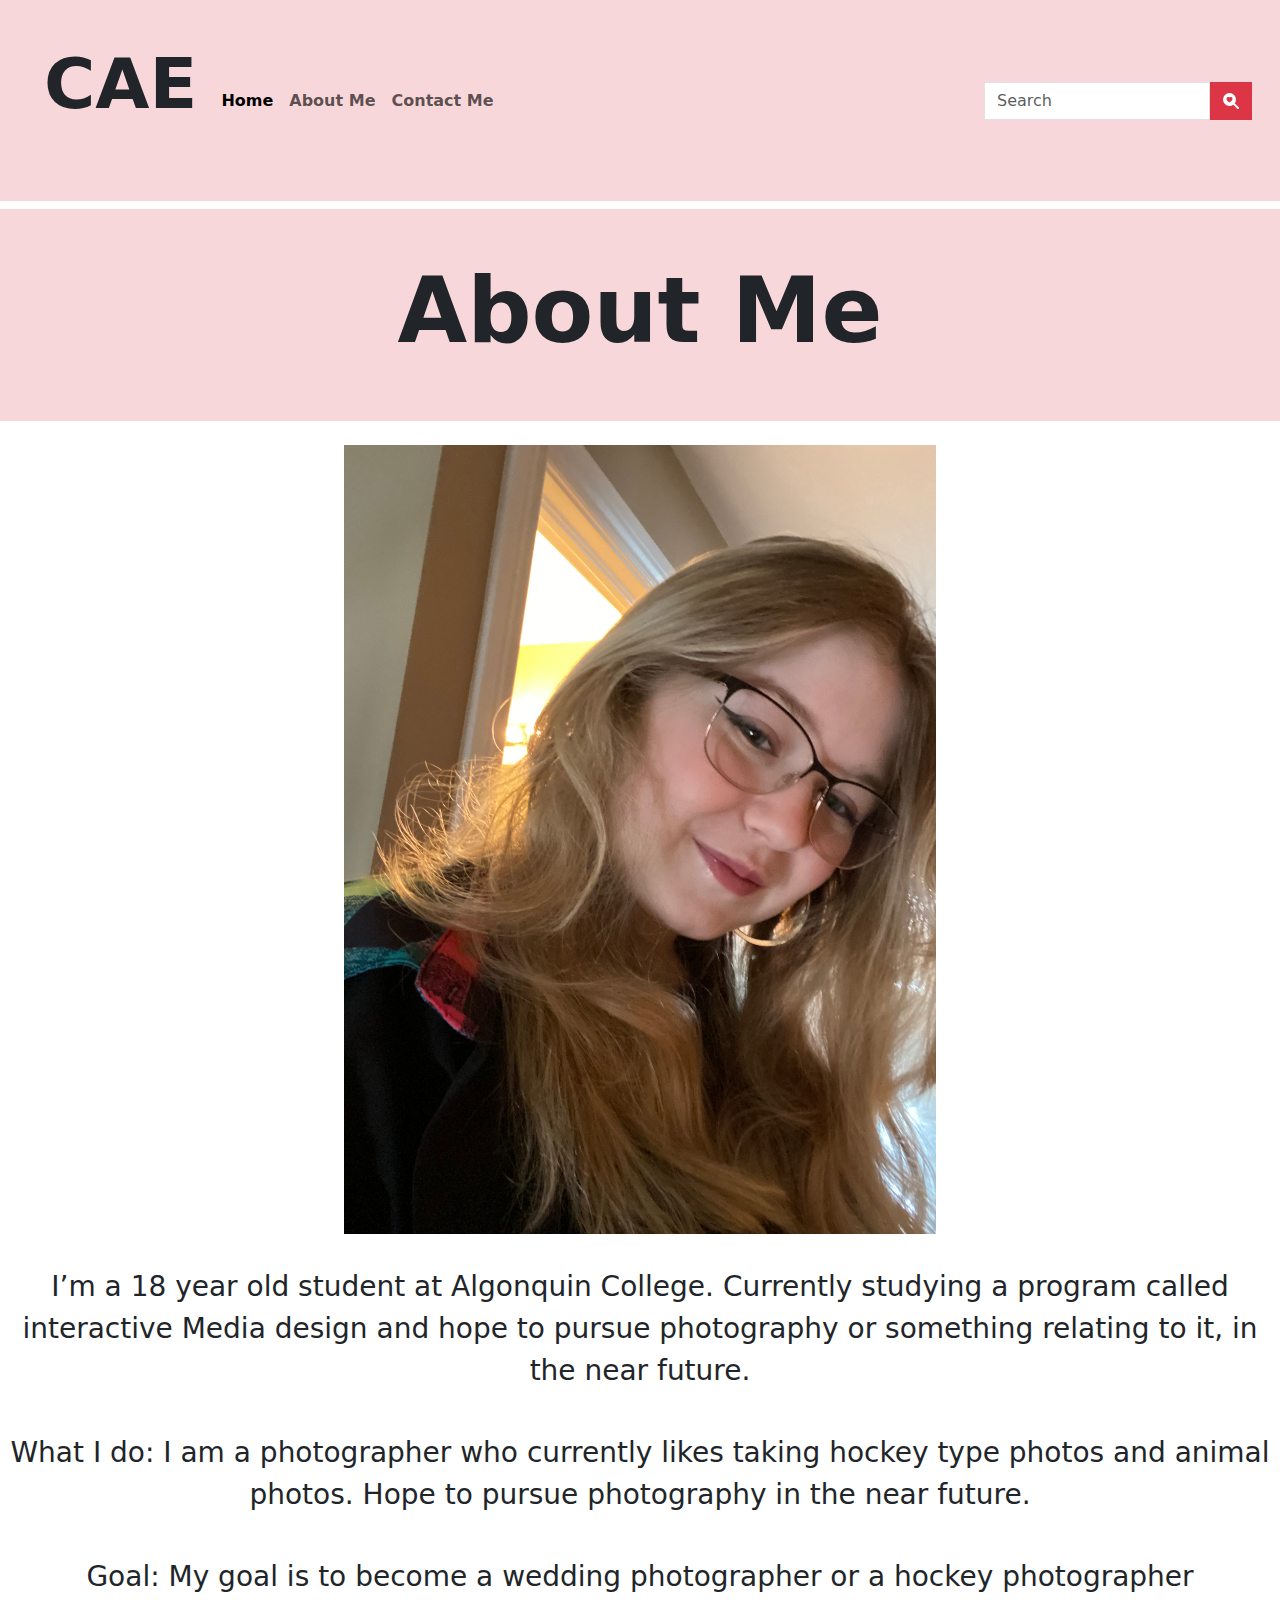
<file: aboutus.html>
<!DOCTYPE html>
<html lang="en">
    <head>
        <meta charset="UTF-8">
        <meta name="viewport" content="width=device-width, initial-scale=1.0">
        <link href="https://cdn.jsdelivr.net/npm/bootstrap@5.3.3/dist/css/bootstrap.min.css" rel="stylesheet" integrity="sha384-QWTKZyjpPEjISv5WaRU9OFeRpok6YctnYmDr5pNlyT2bRjXh0JMhjY6hW+ALEwIH" crossorigin="anonymous">
        <link rel="stylesheet" href="aboutus.css">
        <link rel="stylesheet" href="https://cdn.jsdelivr.net/npm/bootstrap-icons@1.11.3/font/bootstrap-icons.min.css">
        <title>Portfolio</title>
    </head>
    
    <body>
        <!-- skip links -->
        <div class="links" role="main">
            <ul class="skip-links">
                <li><a href="index.html">Home Page</a></li>
                <li><a href="aboutus.html">About Me</a></li>
                <li><a href="contact.html">Contact Me</a></li>
            </ul>
        </div>
        <!-- header -->
            <header>
                <!-- main navigation -->
                <nav class="navbar navbar-expand-lg bg-body-tertiary p-3 mb-2 bg-danger-subtle text-danger-emphasismx-auto p-2 text-center " >
                    <div class="container-fluid">
                      <button class="navbar-toggler" type="button" data-bs-toggle="collapse" data-bs-target="#navbarSupportedContent" aria-controls="navbarSupportedContent" aria-expanded="false" aria-label="Toggle navigation">
                        <span class="navbar-toggler-icon"></span>
                      </button>
                      <ul class="cae p-3"><p><b>CAE</b></p> </ul>
                      <div class="collapse navbar-collapse" id="navbarSupportedContent">
                        <ul class="navbar-nav me-auto mb-2 mb-lg-0">
                          <li class="nav-item">
                            <!-- home -->
                            <a class="nav-link active" aria-current="page" href="index.html"><b>Home</b></a>
                          </li>
                          <li class="nav-item">
                            <!-- about -->
                            <a class="nav-link" href="aboutus.html"><b>About Me</b></a>
                          </li>
                          <li class="nav-item">
                            <!-- contact -->
                            <a class="nav-link" href="contact.html"><b>Contact Me</b></a>
                          </li>
                        </ul>
                        <!-- search button  -->
                        <form class="d-flex" role="search">
                          <input class="form-control rounded-0" type="search" placeholder="Search" aria-label="Search">
                          <button class="btn btn-danger rounded-0" type="submit"><svg xmlns="http://www.w3.org/2000/svg" width="16" height="16" fill="currentColor" class="bi bi-search-heart-fill" viewBox="0 0 16 16">
                            <path d="M6.5 13a6.47 6.47 0 0 0 3.845-1.258h-.001q.044.06.098.115l3.85 3.85a1 1 0 0 0 1.415-1.414l-3.85-3.85a1 1 0 0 0-.115-.1A6.47 6.47 0 0 0 13 6.5 6.5 6.5 0 0 0 6.5 0a6.5 6.5 0 1 0 0 13m0-8.518c1.664-1.673 5.825 1.254 0 5.018-5.825-3.764-1.664-6.69 0-5.018"/>
                          </svg></button>
                        </form>
                      </div>
                    </div>
                  </nav>
                  <div class="text-center  bg-danger-subtle text-danger-emphasismx-auto p-5"><h1 class="am"><b>About Me</b></h1></div>
        </header>
<body>
    <main>
        <!-- added image and text about me -->
        <div class="text-center "><img src="images/image_67179777.JPG" alt="Me" height="50%" width="50%" class="p-4 mb-2"></div>
        <div class="text-center fs-3"><p>I’m a 18 year old student at Algonquin College. Currently studying a program called interactive Media design and hope to pursue photography or something relating to it, in the near future.</p></div>
        <br>
        <div class="text-center  fs-3"><p>What I do:
            I am a photographer who currently likes taking hockey type photos and animal photos.
            Hope to pursue photography in the near future.
            </p></div>
            <br>
            <div class="text-center fs-3"><p>Goal:
                My goal is to become a wedding photographer or a hockey photographer</p></div>
    </main>
    <!-- added footer -->
    <footer class="bg-danger-subtle text-danger-emphasismx-auto p-5"></footer>
</body>
</html>
</file>
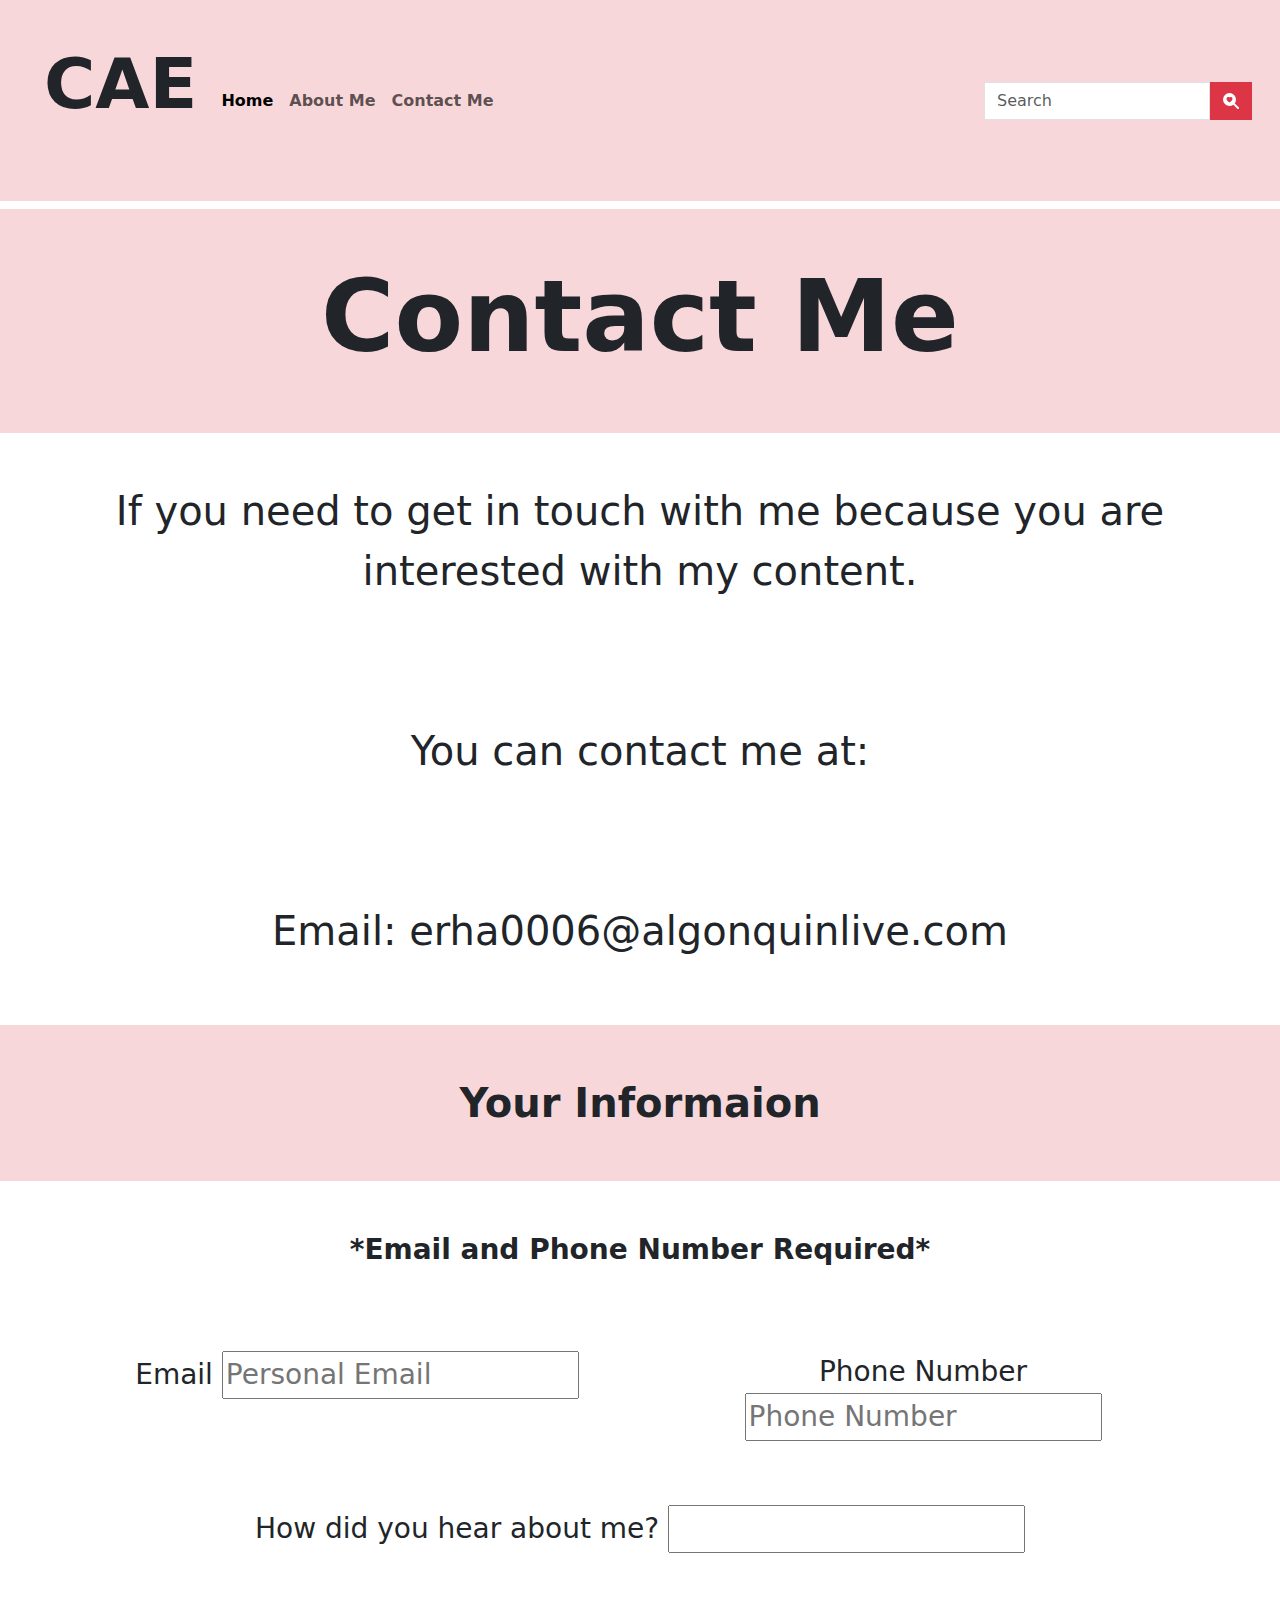
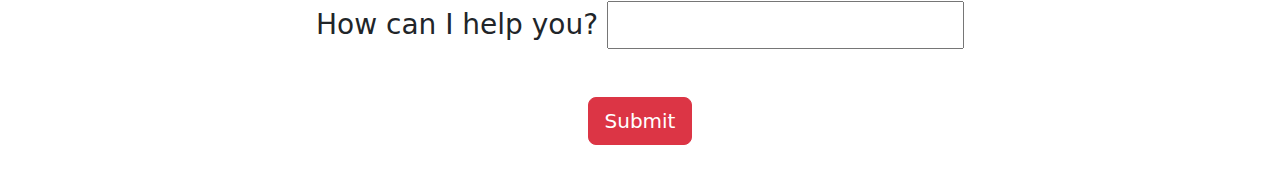
<file: contact.html>
<!DOCTYPE html>
<html lang="en">
    <head>
        <meta charset="UTF-8">
        <meta name="viewport" content="width=device-width, initial-scale=1.0">
        <link href="https://cdn.jsdelivr.net/npm/bootstrap@5.3.3/dist/css/bootstrap.min.css" rel="stylesheet" integrity="sha384-QWTKZyjpPEjISv5WaRU9OFeRpok6YctnYmDr5pNlyT2bRjXh0JMhjY6hW+ALEwIH" crossorigin="anonymous">
        <link rel="stylesheet" href="contact.css">
        <link rel="stylesheet" href="https://cdn.jsdelivr.net/npm/bootstrap-icons@1.11.3/font/bootstrap-icons.min.css">
        <title>Portfolio</title>
    </head>
    
    <body>
        <!-- skip links -->
        <div class="links" role="main">
            <ul class="skip-links">
                <li><a href="index.html">Home Page</a></li>
                <li><a href="aboutus.html">About Me</a></li>
                <li><a href="contact.html">Contact Me</a></li>
            </ul>
        </div>
        <!-- header -->
            <header>
                <!-- main navigation -->
                <nav class="navbar navbar-expand-lg bg-body-tertiary p-3 mb-2 bg-danger-subtle text-danger-emphasismx-auto p-2 text-center " >
                    <div class="container-fluid">
                      <button class="navbar-toggler" type="button" data-bs-toggle="collapse" data-bs-target="#navbarSupportedContent" aria-controls="navbarSupportedContent" aria-expanded="false" aria-label="Toggle navigation">
                        <span class="navbar-toggler-icon"></span>
                      </button>
                      <ul class="cae p-3"><p><b>CAE</b></p> </ul>
                      <div class="collapse navbar-collapse" id="navbarSupportedContent">
                        <ul class="navbar-nav me-auto mb-2 mb-lg-0">
                          <li class="nav-item">
                            <!-- home -->
                            <a class="nav-link active" aria-current="page" href="index.html"><b>Home</b></a>
                          </li>
                          <li class="nav-item">
                            <!-- about -->
                            <a class="nav-link" href="aboutus.html"><b>About Me</b></a>
                          </li>
                          <li class="nav-item">
                            <!-- contact -->
                            <a class="nav-link" href="contact.html"><b>Contact Me</b></a>
                          </li>
                        </ul>
                        <!-- search button  -->
                        <form class="d-flex" role="search">
                          <input class="form-control rounded-0" type="search" placeholder="Search" aria-label="Search">
                          <button class="btn btn-danger rounded-0" type="submit"><svg xmlns="http://www.w3.org/2000/svg" width="16" height="16" fill="currentColor" class="bi bi-search-heart-fill" viewBox="0 0 16 16">
                            <path d="M6.5 13a6.47 6.47 0 0 0 3.845-1.258h-.001q.044.06.098.115l3.85 3.85a1 1 0 0 0 1.415-1.414l-3.85-3.85a1 1 0 0 0-.115-.1A6.47 6.47 0 0 0 13 6.5 6.5 6.5 0 0 0 6.5 0a6.5 6.5 0 1 0 0 13m0-8.518c1.664-1.673 5.825 1.254 0 5.018-5.825-3.764-1.664-6.69 0-5.018"/>
                          </svg></button>
                        </form>
                      </div>
                    </div>
                  </nav>
                  <div class="text-center  bg-danger-subtle text-danger-emphasismx-auto p-5"><h1 class="cm"><b>Contact Me</b></h1></div>
        </header>
<!-- start of main -->
        <main>
            <p class="text-center p-5 fs-1">
                If you need to get in touch with me because you are interested with my content.
                <br><br><br>You can contact me at:
                <br><br><br>Email: erha0006@algonquinlive.com
            </p>

            <div class=" bg-danger-subtle text-danger-emphasismx-auto p-5 text-center fs-1"><b>Your Informaion</b></div>
            <div class="text-center p-5 fs-3"><p><b>*Email and Phone Number Required*</b></p></div>
            <!-- form -->
            <form action="contact.html">
            <form action="contact.html" method="post">
            <div class="container text-center p-3">
                <div class="row row-cols-2">
                  <div class="col">
                    <div class="fs-3">
                        <label for="youremail">Email</label>
                        <input type="email" id="email" placeholder="Personal Email" required>
                    </div>
                  </div>
                  <div class="col">
                    <div class="fs-3">
                        <label for="phonenumber">Phone Number</label>
                        <input type="phonenumber" id="phonenumber" placeholder="Phone Number" required>
                    </div>
                  </div>
                </div>
              </div>
              </form>
              <form class="text-center p-5 fs-3" action="contact.html" method="post">
                <div>
                    <label for="question">How did you hear about me?</label>
                    <input type="text">
                </div>
                <div class="p-5">
                    <label for="question">How can I help you?</label>
                    <input type="text">
                </div>
                <button type="button" class="btn btn-danger btn-lg">Submit</button>
              </form>
              </form>

        </main>
</body>
</html>
</file>
<file: aboutus.css>
/* skip links */
.skip-links {
    list-style: none;
    margin: 0;
    padding: 0;
  }
  
  .skip-links a {
    position: absolute;
    top: -3em;
    background-color: black;
    color: white;
    padding: .5em 1em;
    font-weight: bold;
  }
  
  .skip-links a:focus {
    top: 0; 
  }
  /* header */
  .cae {
    font-size: 70px;
}
  .am {
    font-size: 90px;
  }
  /* body */
</file>
<file: contact.css>
/* skip links */
.skip-links {
    list-style: none;
    margin: 0;
    padding: 0;
  }
  
  .skip-links a {
    position: absolute;
    top: -3em;
    background-color: black;
    color: white;
    padding: .5em 1em;
    font-weight: bold;
  }
  
  /* header */
  .cae {
    font-size: 70px;
}
  .cm{
    font-size: 100px;
  }
</file>
